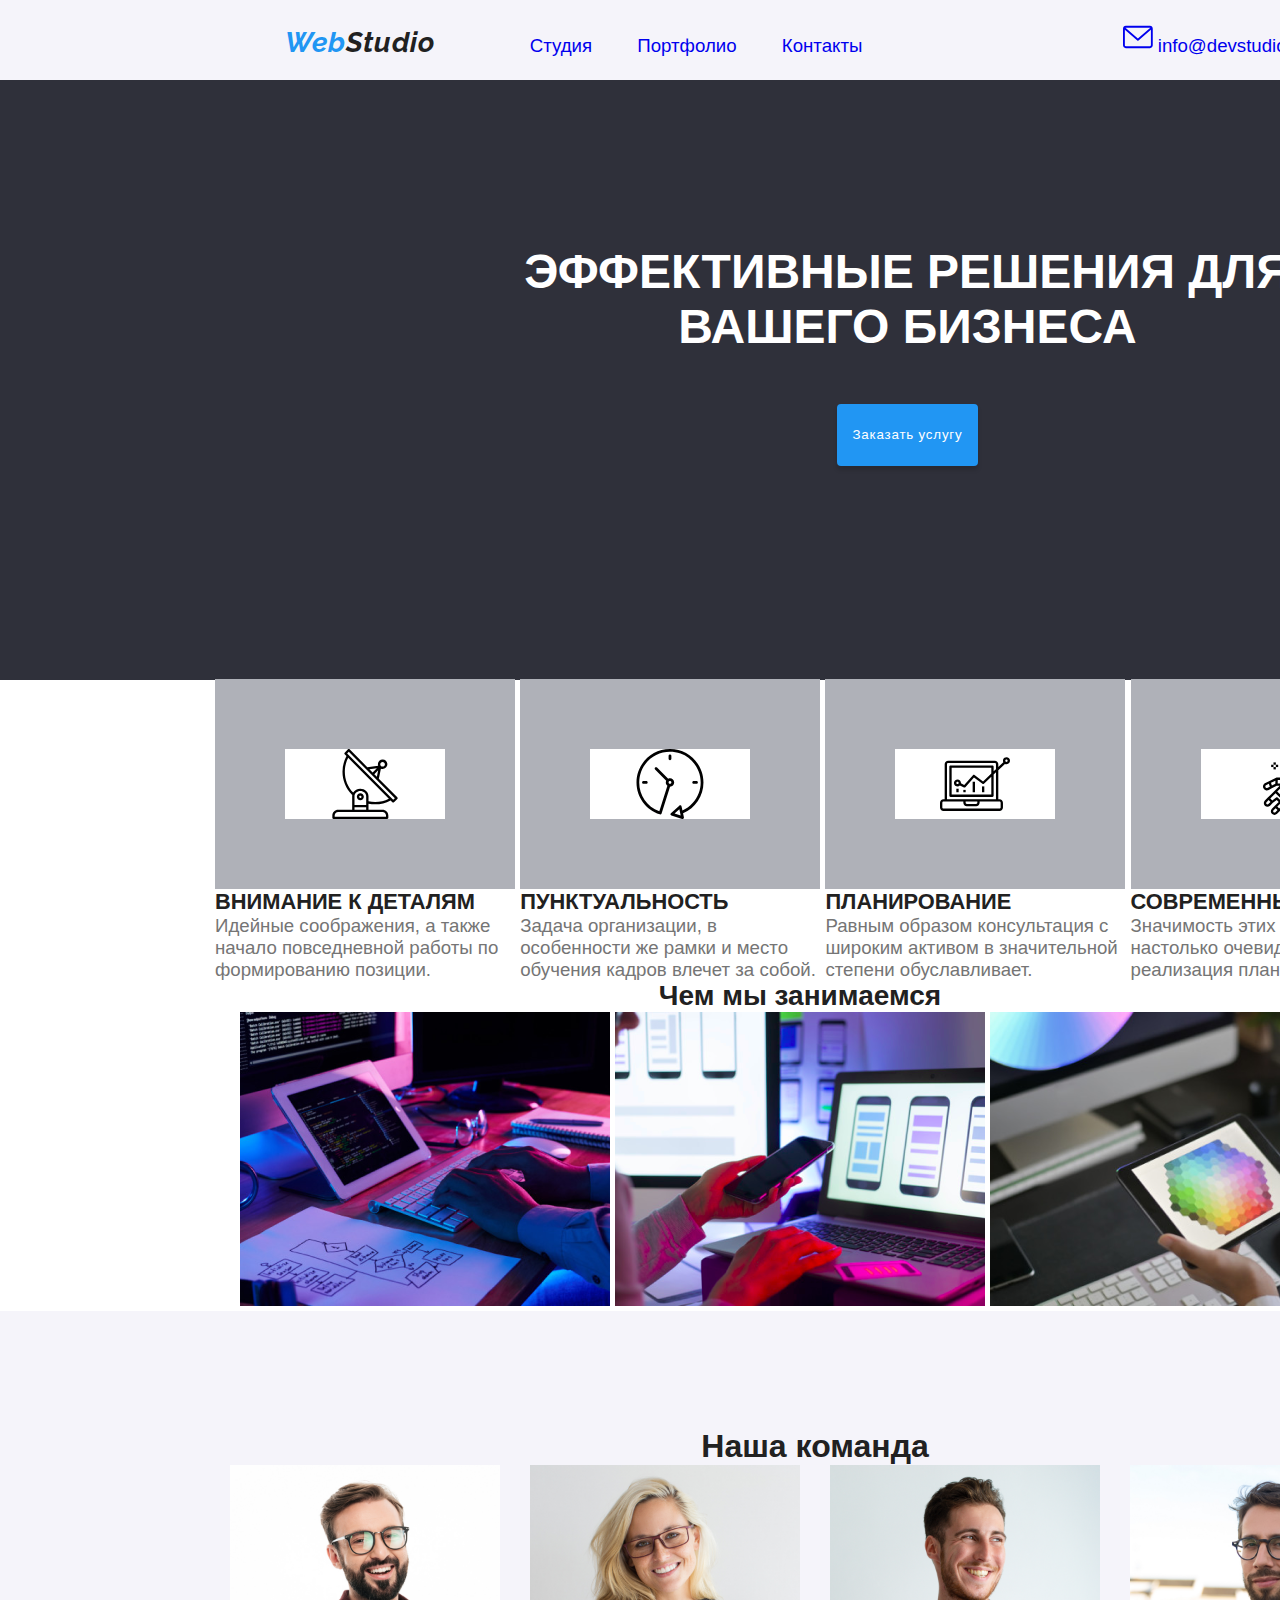
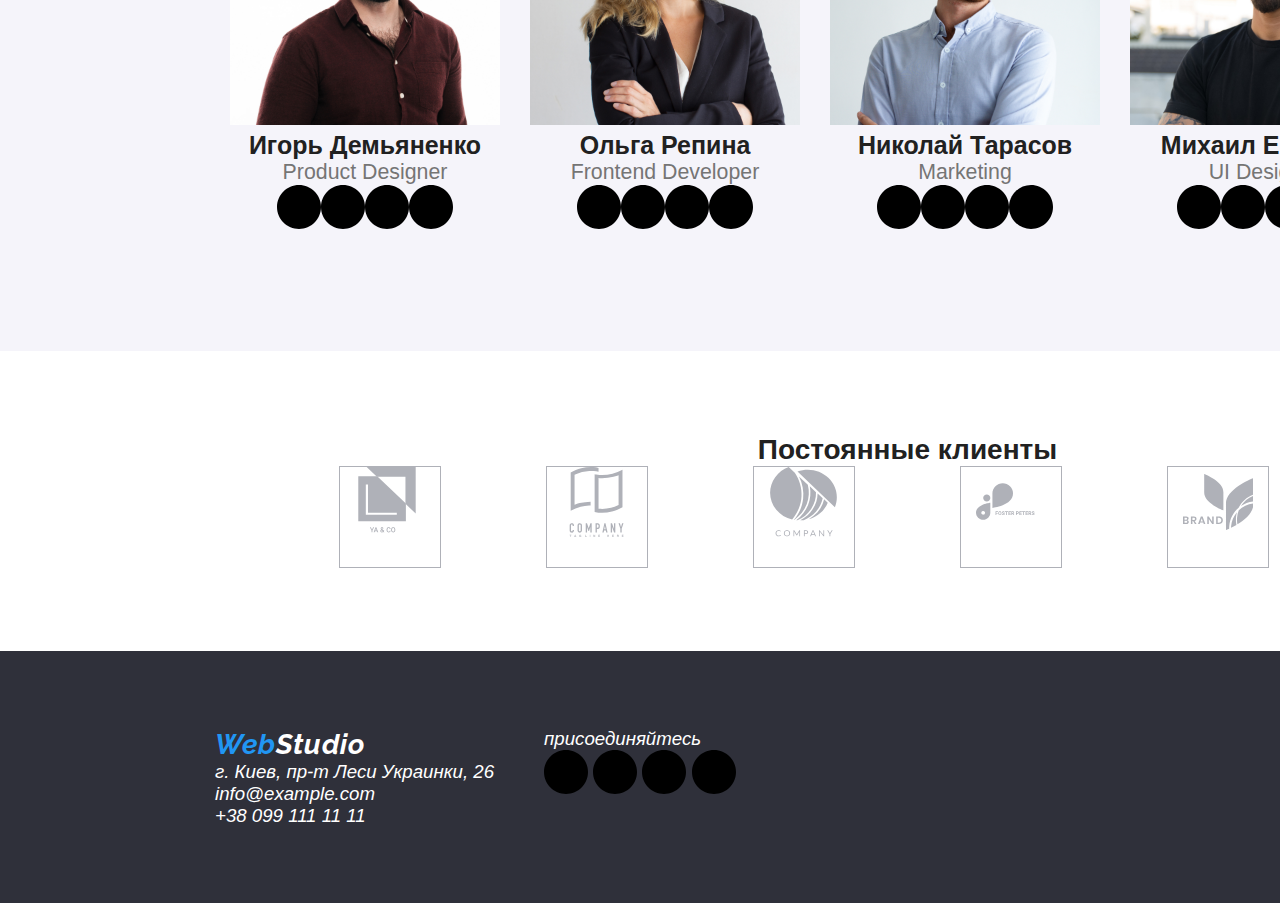
<file: index.html>
<!DOCTYPE html>
<html lang = "ru">
    <head>
        <meta charset = "UTF-8">
        <meta name = "viewport" content = "width=device-width, initial-scale=1.0">
        <link rel="stylesheet" href="./style.css">
        <title>Студия</title>
    </head>
    <body>
        <header>
            <nav class="nav_menu">
                <menu>
                    <li><h2><strong id="logo_1">Web</strong><strong id="logo_2">Studio</strong></h2></li>
                    <li><a href="./index.html">Студия</a></li>
                    <li><a href="./portfolio.html">Портфолио</a></li>
                    <li><a href="#">Контакты</a></li>
                </menu>
                <menu>
                    <li>
                        <a href="#">
                            <svg><use href="./images/icons/sprite.svg#mail"></use></svg>
                            info@devstudio.com
                        </a>
                    </li>
                    <li>
                        <a href="#">
                            <svg><use href="./images/icons/sprite.svg#smartphone"></use></svg>
                            +38 096 111 11 11
                        </a>
                    </li>
                </menu>
            </nav>
        </header>
        <main>
            <section class="main_team">
                <div>
                    <h1>Эффективные решения для вашего бизнеса</h1>
                    <button href="#" class="order">Заказать услугу</button>
                </div>
            </section>
            <section class="task_team">
                <!-- <h2>Чем мы занимаемся</h2> -->
                <ul>
                        <li>
                            <div><svg><use href="./images/icons/sprite.svg#antenna-1"></use></svg></div>
                            <h3>Внимание к деталям</h3>
                            <p>Идейные соображения, а также начало повседневной работы по формированию позиции.</p>
                        </li>
                        <li>
                            <div><svg><use href="./images/icons/sprite.svg#clock-1"></use></svg></div>
                            <h3>Пунктуальность</h3>
                            <p>Задача организации, в особенности же рамки и место обучения кадров влечет за собой.</p>
                        </li>
                        <li>
                            <div><svg><use href="./images/icons/sprite.svg#diagram-1"></use></svg></div>
                            <h3>Планирование</h3>
                            <p>Равным образом консультация с широким активом в значительной степени обуславливает.</p>
                        </li>
                        <li>
                            <div><svg><use href="./images/icons/sprite.svg#astronaut-1"></use></svg></div>
                            <h3>Современные технологии</h3>
                            <p>Значимость этих проблем настолько очевидна, что реализация плановых заданий.</p>
                        </li>
                </ul>
            </section>
            <section class="task_team_photo">
                <div>
                    <h2>Чем мы занимаемся</h2>
                    <ul>
                        <li><img src="./images/img1.png" alt="image_1"></li>
                        <li><img src="./images/img2.png" alt="image_2"></li>
                        <li><img src="./images/img3.png" alt="image_3"></li>
                    </ul>
                </div>
            </section>
            <section class="dream_team">
                <div>
                    <h2>Наша команда</h2>
                    <ul>
                        <li>
                            <img src="./images/employer1.jpg" alt="employer 1">
                            <h3>Игорь Демьяненко</h3>
                            <p>Product Designer</p>
                            <ul>
                                <li><a><svg><use href="./images/icons/sprite.svg#instagram"></use></svg></a></li>
                                <li><a><svg><use href="./images/icons/sprite.svg#twitter"></use></svg></a></li>
                                <li><a><svg><use href="./images/icons/sprite.svg#facebook"></use></svg></a></li>
                                <li><a><svg><use href="./images/icons/sprite.svg#linkedin"></use></svg></a></li>
                            </ul>
                        </li>
                        <li>
                            <img src="./images/employer2.jpg" alt="employer 2">
                            <h3>Ольга Репина</h3>
                            <p>Frontend Developer</p>
                            <ul>
                                <li><a><svg><use href="./images/icons/sprite.svg#instagram"></use></svg></a></li>
                                <li><a><svg><use href="./images/icons/sprite.svg#twitter"></use></svg></a></li>
                                <li><a><svg><use href="./images/icons/sprite.svg#facebook"></use></svg></a></li>
                                <li><a><svg><use href="./images/icons/sprite.svg#linkedin"></use></svg></a></li>
                            </ul>
                        </li>
                        <li>
                            <img src="./images/employer3.jpg" alt="employer 3">
                            <h3>Николай Тарасов</h3>
                            <p>Marketing</p>
                            <ul>
                                <li><a><svg><use href="./images/icons/sprite.svg#instagram"></use></svg></a></li>
                                <li><a><svg><use href="./images/icons/sprite.svg#twitter"></use></svg></a></li>
                                <li><a><svg><use href="./images/icons/sprite.svg#facebook"></use></svg></a></li>
                                <li><a><svg><use href="./images/icons/sprite.svg#linkedin"></use></svg></a></li>
                            </ul>
                        </li>
                        <li>
                            <img src="./images/employer4.jpg" alt="employer 4">
                            <h3>Михаил Ермаков</h3>
                            <p>UI Designer</p>
                            <ul>
                                <li><a><svg><use href="./images/icons/sprite.svg#instagram"></use></svg></a></li>
                                <li><a><svg><use href="./images/icons/sprite.svg#twitter"></use></svg></a></li>
                                <li><a><svg><use href="./images/icons/sprite.svg#facebook"></use></svg></a></li>
                                <li><a><svg><use href="./images/icons/sprite.svg#linkedin"></use></svg></a></li>
                            </ul>
                        </li>
                    </ul>
                </div>
            </section>
            <section class="const_clients">
                <div>
                    <h2>Постоянные клиенты</h2>
                    <ul>
                        <li><a><svg><use href="./images/icons/sprite.svg#client-1"></use></svg></a></li>
                        <li><a><svg><use href="./images/icons/sprite.svg#client-2"></use></svg></a></li>
                        <li><a><svg><use href="./images/icons/sprite.svg#client-3"></use></svg></a></li>
                        <li><a><svg><use href="./images/icons/sprite.svg#client-4"></use></svg></a></li>
                        <li><a><svg><use href="./images/icons/sprite.svg#client-5"></use></svg></a></li>
                        <li><a><svg><use href="./images/icons/sprite.svg#client-6"></use></svg></a></li>
                    </ul>
                </div>
            </section>
        </main>
        <footer>
            <address class="team_address">
                <ul>
                    <li><h2><strong id="logo_3">Web</strong><strong id="logo_4">Studio</strong></h2></li>
                    <li>г. Киев, пр-т Леси Украинки, 26</li>
                    <li>info@example.com</li>
                    <li>+38 099 111 11 11</li>
                </ul>
                <ul>
                    <li>присоединяйтесь</li>
                    <ul>
                        <li><a><svg><use href="./images/icons/sprite.svg#instagram"></use></svg></a></li>
                        <li><a><svg><use href="./images/icons/sprite.svg#twitter"></use></svg></a></li>
                        <li><a><svg><use href="./images/icons/sprite.svg#facebook"></use></svg></a></li>
                        <li><a><svg><use href="./images/icons/sprite.svg#linkedin"></use></svg></a></li>
                    </ul>
                </ul>
            </address>
        </footer>
    </body>
</html>
</file>
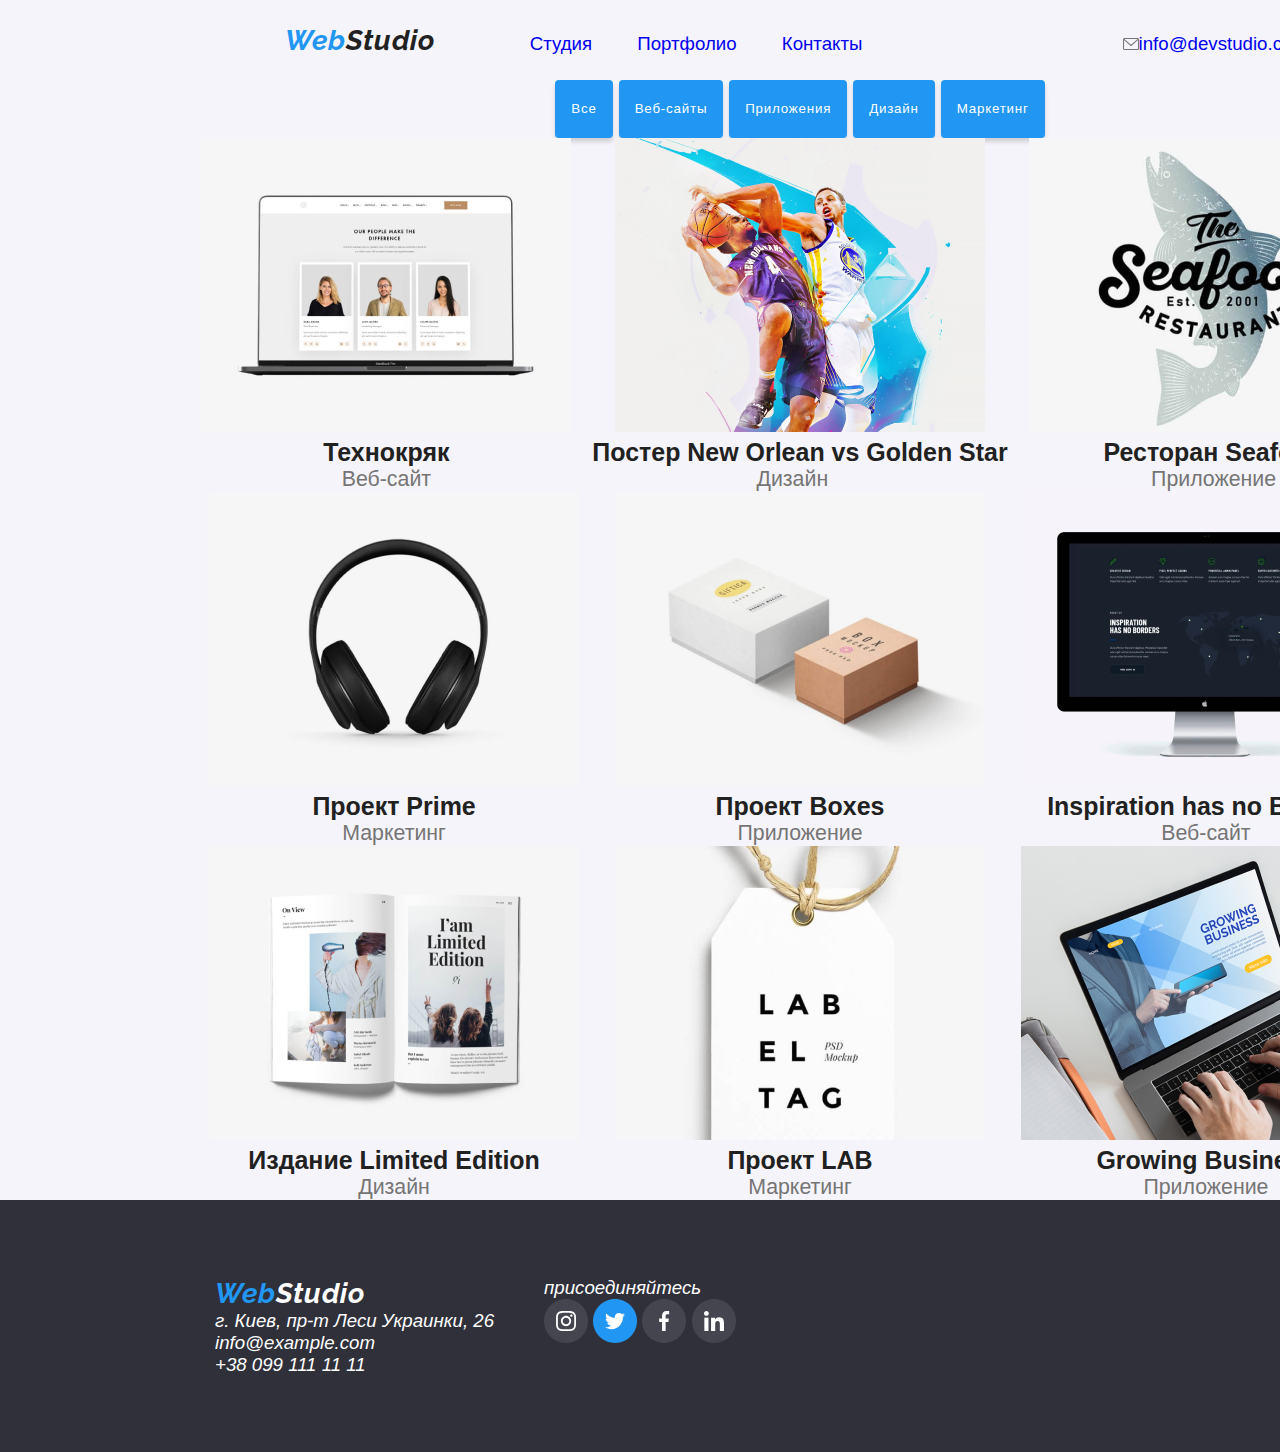
<file: portfolio.html>
<!DOCTYPE html>
<html lang = "ru">
    <head>
        <meta charset = "UTF-8">
        <meta name = "viewport" content = "width=device-width, initial-scale=1.0">
        <link rel="stylesheet" href="./style.css">
        <title>Портфолио</title>
    </head>
    <body>
        <header>
            <nav class="nav_menu">
                <menu>
                    <li><h2><strong id="logo_1">Web</strong><strong id="logo_2">Studio</strong></h2></li>
                    <li><a href="./index.html">Студия</a></li>
                    <li><a href="./portfolio.html">Портфолио</a></li>
                    <li><a href="#">Контакты</a></li>
                </menu>
                <menu>
                    <li><img src="./images/icons/envelope.svg" alt="e-mail"><a href="#">info@devstudio.com</a></li>
                    <li><img src="./images/icons/smartphone.svg" alt="phone-number"><a href="#">+38 096 111 11 11</a></li>
                </menu>
            </nav>
        </header>
        <main>
            <section class="photo_portfolio">
                <div>
                    <!--<h2>Наше портфолио</h2>-->
                    <nav class="nav_portfolio">
                        <menu>
                            <li><button href="#" class="port">Все</button></li>
                            <li><button href="#" class="port">Веб-сайты</button></li>
                            <li><button href="#" class="port">Приложения</button></li>
                            <li><button href="#" class="port">Дизайн</button></li>
                            <li><button href="#" class="port">Маркетинг</button></li>
                        </menu>
                    </nav>
                    <ul>
                        <li class="web_site">
                            <img src="./images/portfolio/portfolio1.png" alt="portfolio 1">
                            <h3>Технокряк</h3>
                            <p>Веб-сайт</p>
                        </li>
                        <li class="design">
                            <img src="./images/portfolio/portfolio2.png" alt="portfolio 2">
                            <h3>Постер New Orlean vs Golden Star</h3>
                            <p>Дизайн</p>
                        </li>
                        <li class="application">
                            <img src="./images/portfolio/portfolio3.png" alt="portfolio 3">
                            <h3>Ресторан Seafood</h3>
                            <p>Приложение</p>
                        </li>
                        <li class="marketing">
                            <img src="./images/portfolio/portfolio4.png" alt="portfolio 4">
                            <h3>Проект Prime</h3>
                            <p>Маркетинг</p>
                        </li>
                        <li class="application">
                            <img src="./images/portfolio/portfolio5.png" alt="portfolio 5">
                            <h3>Проект Boxes</h3>
                            <p>Приложение</p>
                        </li>
                        <li class="web_site">
                            <img src="./images/portfolio/portfolio6.png" alt="portfolio 6">
                            <h3>Inspiration has no Borders</h3>
                            <p>Веб-сайт</p>
                        </li>
                        <li class="design">
                            <img src="./images/portfolio/portfolio7.png" alt="portfolio 7">
                            <h3>Издание Limited Edition</h3>
                            <p>Дизайн</p>
                        </li>
                        <li class="marketing">
                            <img src="./images/portfolio/portfolio8.png" alt="portfolio 8">
                            <h3>Проект LAB</h3>
                            <p>Маркетинг</p>
                        </li>
                        <li class="application">
                            <img src="./images/portfolio/portfolio9.png" alt="portfolio 9">
                            <h3>Growing Business</h3>
                            <p>Приложение</p>
                        </li>
                    </ul>
                </div>
            </section>
        </main>
        <footer>
            <address class="team_address">
                <ul>
                    <li><h2><strong id="logo_3">Web</strong><strong id="logo_4">Studio</strong></h2></li>
                    <li>г. Киев, пр-т Леси Украинки, 26</li>
                    <li>info@example.com</li>
                    <li>+38 099 111 11 11</li>
                </ul>
                <ul>
                    <li>присоединяйтесь</li>
                    <ul>
                        <li> <img src="./images/icons/instagram.svg" alt="instagram"></li>
                        <li> <img src="./images/icons/twitter.svg" alt="twitter"></li>
                        <li> <img src="./images/icons/facebook.svg" alt="facebook"></li>
                        <li> <img src="./images/icons/LinkedIn.svg" alt="LinkedIn"></li>
                    </ul>
                </ul>
            </address>
        </footer>
    </body>
</html>
</file>
<file: style.css>
@font-face
{
    font-family: "Raleway";
    src: url("./fonts/Raleway/static/Raleway-BoldItalic.ttf");
}
*
{
    padding: 0px 0px;
    margin: 0px 0px;
}
body
{
    background-color: white;
    color: #212121;
    font-family: -apple-system, BlinkMacSystemFont, 'Segoe UI', Roboto, Oxygen, Ubuntu, Cantarell, 'Open Sans', 'Helvetica Neue', sans-serif;
    position: absolute;
    width: 1600px;
}
h1, h2, h3
{
    color: #212121;
    font-weight: bold;
}
li
{
    list-style: none;
    display: inline-block;
}
a
{
    text-decoration: none;
}
p
{
    width: 300px;
}
header
{
    background-color: #F5F4FA;
    color: #757575;
    font-size: 14pt;
    height: 80px;
    text-align: center;
    display: flex;
    align-items: center;
    padding-left: 215px;
}
footer
{
    background-color: #2F303A;
    color: #FFFFFF;
    font-size: 14pt;
    height: 252px;
    text-align: left;
    display: flex;
    align-items: center;
    padding-left: 215px;
}
.main_team
{
    background-color: #2F303A;
    /*background-image: url("./images/tlo1.png");*/
    color: white;
    font-size: 14pt;
    height: 600px;
    text-align: center;
    display: flex;
    justify-content: center;
    align-items: center;
    padding-left: 215px;
}
.main_team h1
{
    color: #FFFFFF;
    font-size: 36pt;
    width: 900px;
    text-transform: uppercase;
    transform: translateY(-50px);
}
.task_team
{
    background-color: #FFFFFF;
    color: #757575;
    font-size: 14pt;
    height: 300px;
    text-align: left;
    display: flex;
    align-items: center;
    padding-left: 215px;
}
.task_team h3
{
    text-transform: uppercase;
}
.task_team div
{
    display: flex;
    align-items: center;
    justify-content: center;
    border: 70px solid #afb1b8;
    background-image: url("./images/icons/sprite.svg#antenna-1");
    background-size: 70px;
}
.task_team svg
{
    width: 70px;
    height: 70px;
}
.task_team_svg_1
{
    fill: #212121;
}
.task_team_svg_2
{
    fill: #2196f3;
}
.task_team_photo
{
    background-color: #FFFFFF;
    color: #757575;
    font-size: 14pt;
    text-align: center;
    display: flex;
    justify-content: center;
    align-items: center;
}
.dream_team
{
    background-color: #F5F4FA;
    color: #757575;
    font-size: 16pt;
    height: 640px;
    text-align: center;
    display: flex;
    align-items: center;
    padding-left: 215px;
}
.dream_team ul
{
    display: flex;
    flex-direction: row;
    justify-content: center;
}
.nav_menu a:hover, a:focus
{
    color:  #2196F3;
}
.nav_menu li
{
    margin-inline: 20px;
}
.nav_menu h2
{
    font-family: "Raleway";
    letter-spacing: 0.03em;
    margin-inline: 50px;
}
.nav_menu >menu
{
    display: inline;
}
.nav_menu >menu:last-child
{
    padding-left: 215px;
}
.nav_menu svg
{
    width: 30px;
    height: 30px;
    fill: currentColor;
}
.order
{
    background-color: #2196F3;
    color: #FFFFFF;
    border: 16px solid #2196F3;
    border-radius: 4px;
    box-shadow: 0px 4px 4px rgba(0, 0, 0, 0.15);
    letter-spacing: 0.06em;
    line-height: 30px;
}
.task_team_photo img
{
    width: 370px;
}
.dream_team img
{
    width: 270px;
}
.dream_team svg
{
    width: 44px;
    height: 44px;
    fill: black;
}
.dream_team svg:hover, svg:focus
{
    fill: #2196f3;
}
.const_clients
{
    background-color: #FFFFFF;
    color: #757575;
    font-size: 14pt;
    height: 300px;
    text-align: center;
    display: flex;
    align-items: center;
    justify-content: center;
    padding-left: 215px;
}
.const_clients li
{
    width: 100px;
    height: 100px;
    margin-inline: 50px;
    border: 1px solid #afb1b8;
}
.const_clients svg
{
    width: 70px;
    height: 70px;
    fill: #afb1b8;
}
.const_clients svg:hover, svg:focus
{
    fill: #2196f3;
}
.team_address
{
    display: flex;
    flex-direction: row;
}
.team_address h2
{
    font-family: "Raleway";
    letter-spacing: 0.03em;
}
.team_address >ul:first-child
{
    display: flex;
    flex-direction: column;
    margin-right: 50px;
}
.team_address svg
{
    width: 44px;
    height: 44px;
}
.contact_1
{
    fill: black;
}
.contact_2
{
    fill: white;
}
.contact_1:hover, .contact_1:focus
{
    fill: #2196f3;
}
#logo_1, #logo_3
{
    color: #2196F3;
}
#logo_2
{
    color: #212121;
}
#logo_4
{
    color: #FFFFFF;
}
.photo_portfolio
{
    background-color: #F5F4FA;
    color: #757575;
    font-size: 16pt;
    text-align: center;
    display: flex;
    justify-content: center;
    align-items: center;
}
.photo_portfolio img
{
    width: 370px;
}
.photo_portfolio p
{
    width: 400px;
}
.port
{
    background-color: #2196F3;
    color: #FFFFFF;
    border: 16px solid #2196F3;
    border-radius: 4px;
    box-shadow: 0px 4px 4px rgba(0, 0, 0, 0.15);
    letter-spacing: 0.06em;
    line-height: 26px;
}
</file>
